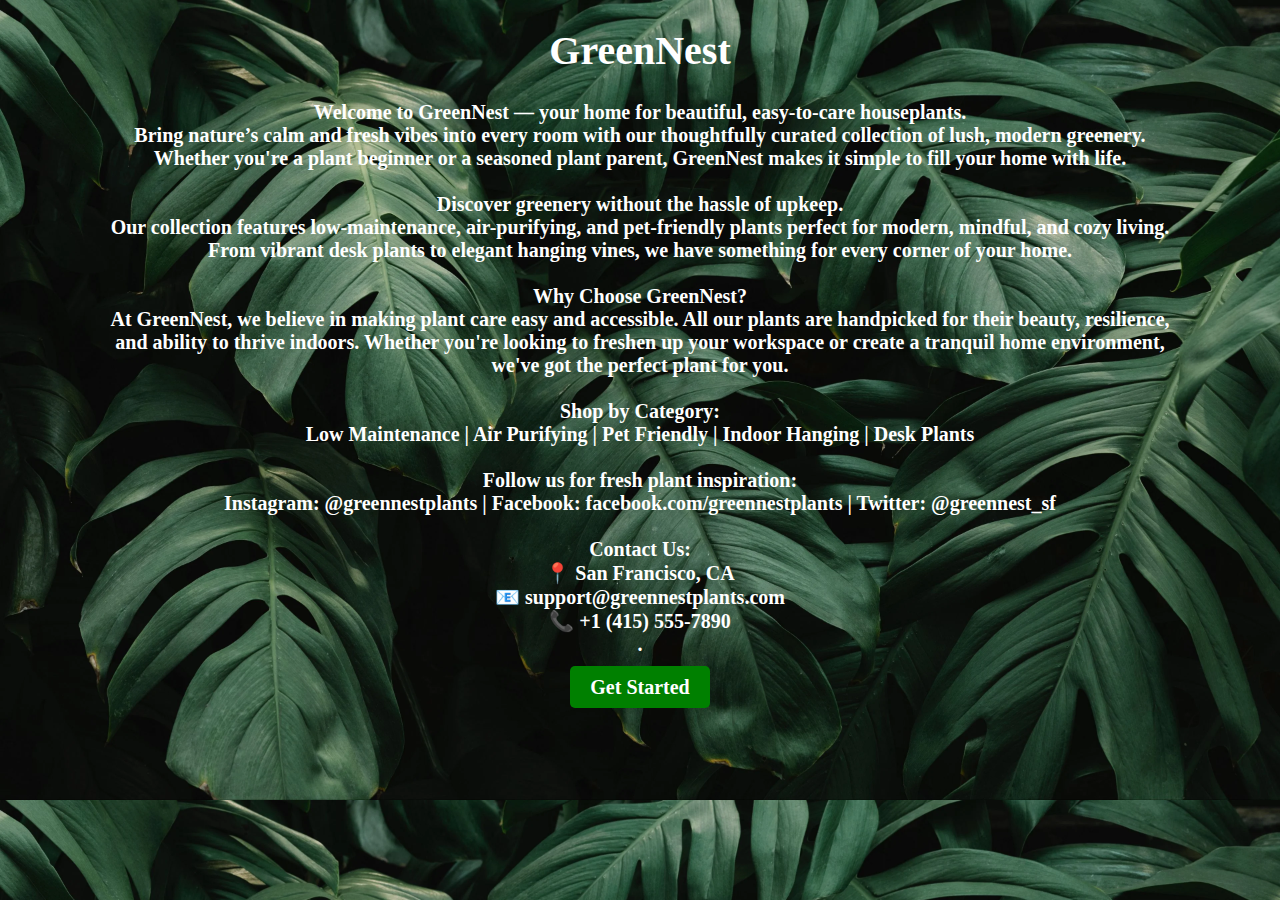
<file: index.html>
<!DOCTYPE html>
<html>
<head>
  <title>GreenNest</title>
  <link rel="stylesheet" href="styles/style.css">
</head>
<body class="landing">
  <div class="overlay">
    <h1>GreenNest</h1>
    <p>Welcome to GreenNest — your home for beautiful, easy-to-care houseplants.<br>
Bring nature’s calm and fresh vibes into every room with our thoughtfully curated collection of lush, modern greenery.<br> Whether you're a plant beginner or a seasoned plant parent, GreenNest makes it simple to fill your home with life.<br><br>

Discover greenery without the hassle of upkeep.<br>
Our collection features low-maintenance, air-purifying, and pet-friendly plants perfect for modern, mindful, and cozy living.<br> From vibrant desk plants to elegant hanging vines, we have something for every corner of your home.<br><br>

Why Choose GreenNest?<br>
At GreenNest, we believe in making plant care easy and accessible. All our plants are handpicked for their beauty, resilience,<br> and ability to thrive indoors. Whether you're looking to freshen up your workspace or create a tranquil home environment,<br> we've got the perfect plant for you.<br><br>

Shop by Category:<br>
Low Maintenance | Air Purifying | Pet Friendly | Indoor Hanging | Desk Plants<br><br>

Follow us for fresh plant inspiration:<br>
Instagram: @greennestplants | Facebook: facebook.com/greennestplants | Twitter: @greennest_sf<br><br>

Contact Us:<br>
📍 San Francisco, CA<br>
📧 support@greennestplants.com<br>
📞 +1 (415) 555-7890<br>




.</p>
    <a href="products.html" class="btn">Get Started</a>
  </div>
</body>
</html>
</file>
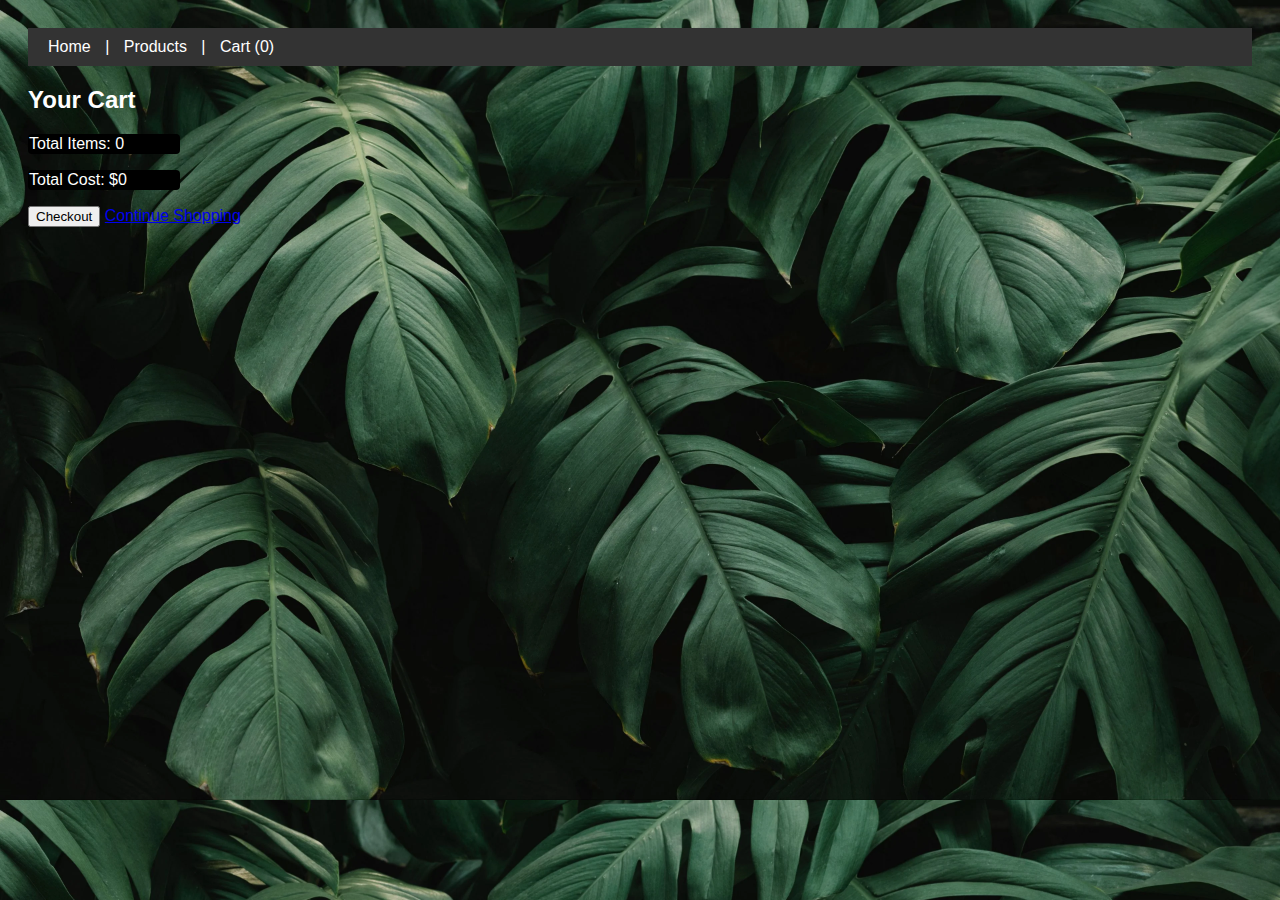
<file: cart.html>
<!DOCTYPE html>
<html>
<head>
  <title>Shopping Cart - GreenNest</title>
  <link rel="stylesheet" href="styles/cart.css">
</head>
<body>
  <header id="main-header"></header>
  <h2>Your Cart</h2>
  <div id="cart-items"></div>
  <p>Total Items: <span id="total-items">0</span></p>
  <p>Total Cost: $<span id="total-cost">0</span></p>
  <button onclick="checkout()">Checkout</button>
  <a href="products.html">Continue Shopping</a>
  <script src="scripts/CartSlice.js"></script>
</body>
</html>
</file>
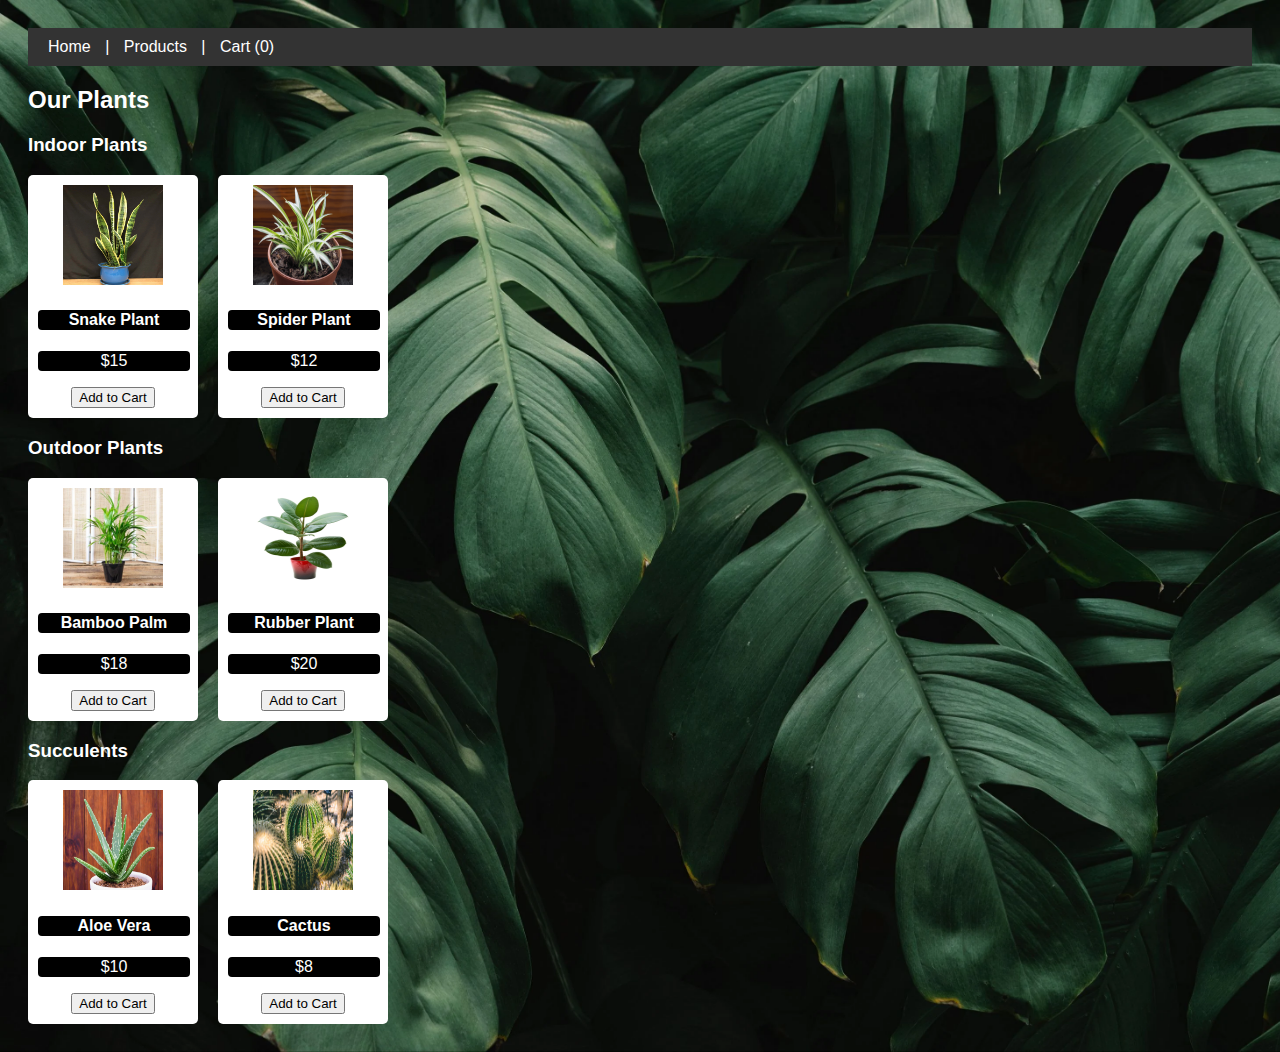
<file: products.html>
<!DOCTYPE html>
<html>
<head>
  <title>Products - GreenNest</title>
  <link rel="stylesheet" href="styles/product.css">
</head>
<body>
  
  <header id="main-header"></header>
  <h2>Our Plants</h2>

  <div class="category"><h3>Indoor Plants</h3></div>
  <div class="product-grid">
    <div class="product">
      <img src="images/plant1.jpg" height="100" width="100" alt="Snake Plant">
      <h4>Snake Plant</h4>
      <p>$15</p>
      <button onclick="addToCart(1, this)">Add to Cart</button>
    </div>
    <div class="product">
      <img src="images/plant2.jpg" height="100" width="100" alt="Spider Plant">
      <h4>Spider Plant</h4>
      <p>$12</p>
      <button onclick="addToCart(2, this)">Add to Cart</button>
    </div>
  </div>

  <div class="category"><h3>Outdoor Plants</h3></div>
  <div class="product-grid">
    <div class="product">
      <img src="images/plant3.jpg" height="100" width="100" alt="Bamboo Palm">
      <h4>Bamboo Palm</h4>
      <p>$18</p>
      <button onclick="addToCart(3, this)">Add to Cart</button>
    </div>
    <div class="product">
      <img src="images/plant4.jpg" height="100" width="100" alt="Rubber Plant">
      <h4>Rubber Plant</h4>
      <p>$20</p>
      <button onclick="addToCart(4, this)">Add to Cart</button>
    </div>
  </div>

  <div class="category"><h3>Succulents</h3></div>
  <div class="product-grid">
    <div class="product">
      <img src="images/plant5.jpg" height="100" width="100" alt="Aloe Vera">
      <h4>Aloe Vera</h4>
      <p>$10</p>
      <button onclick="addToCart(5, this)">Add to Cart</button>
    </div>
    <div class="product">
      <img src="images/plant6.jpg" height="100" width="100" alt="Cactus">
      <h4>Cactus</h4>
      <p>$8</p>
      <button onclick="addToCart(6, this)">Add to Cart</button>
    </div>
  </div>

  <script src="scripts/main.js"></script>
</body>
</html>
</file>
<file: styles/style.css>
body {
  font-family: sans-serif;
  background-color: #f0f0f0;
}

body.landing {
  background-image: url('../images/bg.jpg');
  background-size: cover;
  color: white;
  text-align: center;
  font-weight:bold;
  font-family:"Times New Roman";
  font-size:20px;
}



.btn {
  padding: 10px 20px;
  background: green;
  color: white;
  text-decoration: none;
  border-radius: 5px;
}

header {
  background: #333;
  color: white;
  padding: 10px;
}

header a {
  color: white;
  margin: 0 10px;
  text-decoration: none;
}

.product-grid {
  display: flex;
  gap: 20px;
  flex-wrap: wrap;
}

.product {
  background: white;
  padding: 10px;
  border-radius: 5px;
  width: 150px;
  text-align: center;
}
</file>
<file: styles/cart.css>
body {
	background-image: url('../images/bg.jpg');
  font-family: sans-serif;
  padding: 20px;
  background-color: #f0f0f0;

  background-size: cover;
  color: white;
}

header {
  background: #333;
  color: white;
  padding: 10px;
}

header a {
  color: white;
  margin: 0 10px;
  text-decoration: none;
}

.product-grid {
  display: flex;
  gap: 20px;
  flex-wrap: wrap;
}

.product {
  background: white;
  padding: 10px;
  border-radius: 5px;
  width: 150px;
  text-align: center;
}

h4, p{
  background-color:black;
  width:150px;
  padding:1px;
  border-radius:4px;
}
</file>
<file: styles/product.css>
body {
	background-image: url('../images/bg.jpg');
  font-family: sans-serif;
  padding: 20px;
  background-color: #f0f0f0;

  background-size: cover;
  color: white;
}

header {
  background: #333;
  color: white;
  padding: 10px;
}

header a {
  color: white;
  margin: 0 10px;
  text-decoration: none;
}

.product-grid {
  display: flex;
  gap: 20px;
  flex-wrap: wrap;
}

.product {
  background: white;
  padding: 10px;
  border-radius: 5px;
  width: 150px;
  text-align: center;
}

h4, p{
  background-color:black;
  width:150px;
  padding:1px;
  border-radius:4px;
}
</file>
